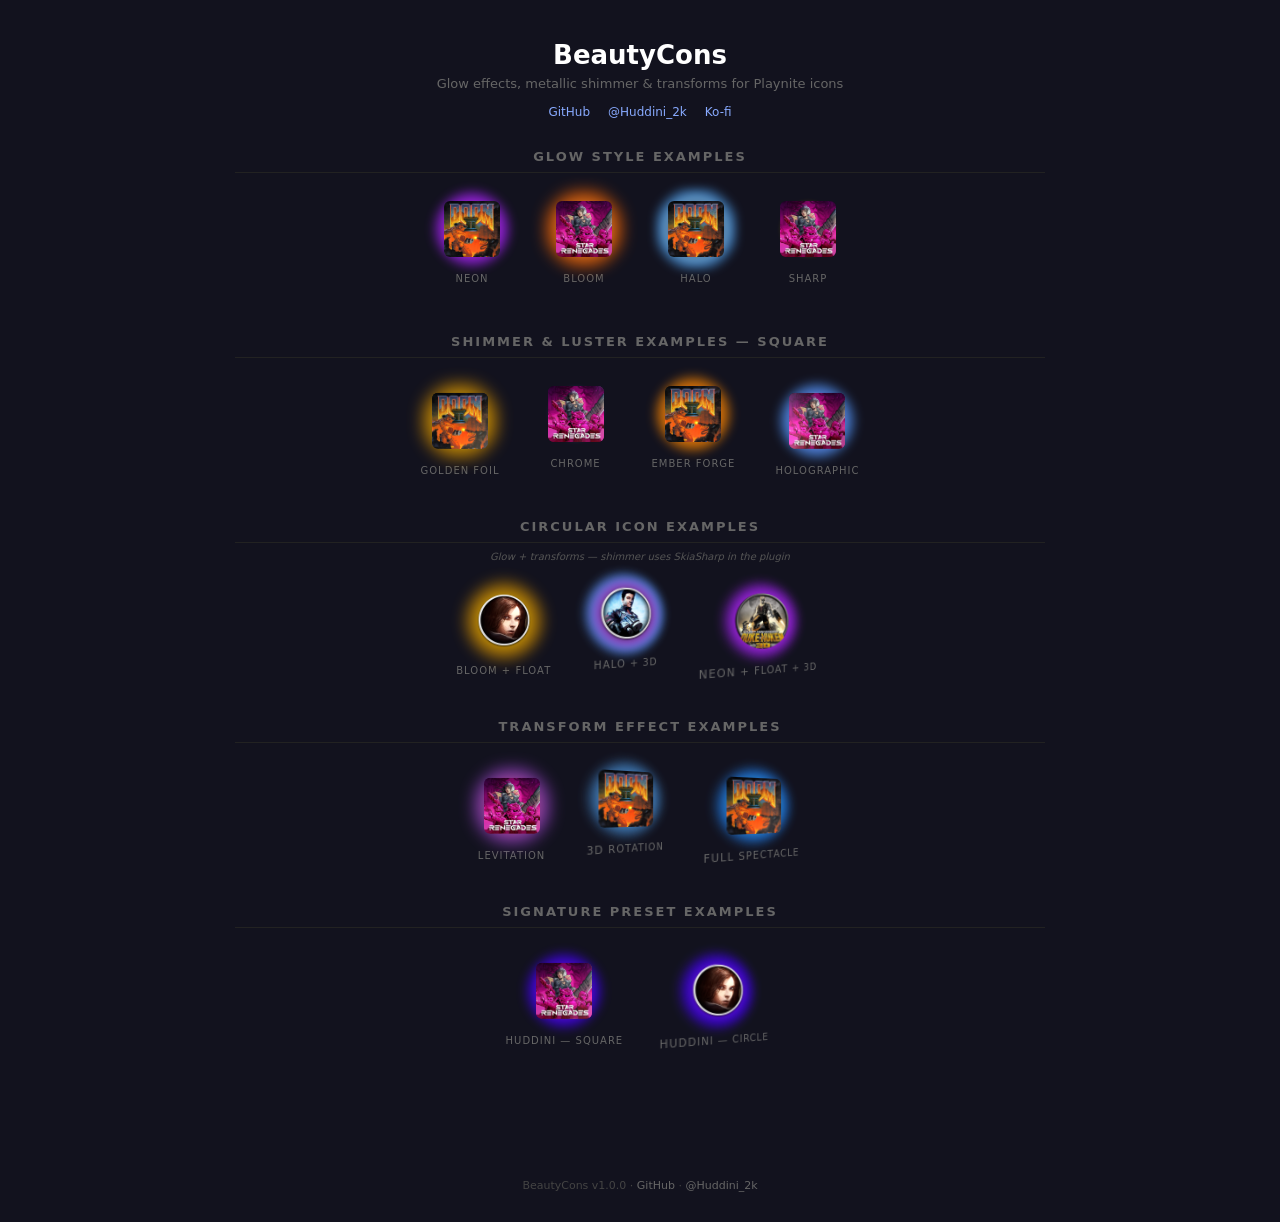
<file: docs/preview/index.html>
<!DOCTYPE html>
<html lang="en">
<head>
<meta charset="UTF-8">
<meta name="viewport" content="width=device-width, initial-scale=1.0">
<title>BeautyCons — Effect Preview</title>
<link rel="stylesheet" href="style.css">
</head>
<body>

<header>
  <h1>BeautyCons</h1>
  <p class="tagline">Glow effects, metallic shimmer &amp; transforms for Playnite icons</p>
  <nav>
    <a href="https://github.com/aHuddini/BeautyCons">GitHub</a>
    <a href="https://twitter.com/Huddini_2k">@Huddini_2k</a>
    <a href="https://ko-fi.com/Z8Z11SG2IK">Ko-fi</a>
  </nav>
</header>

<main>

  <section>
    <h2>Glow Style Examples</h2>
    <div class="grid">
      <div class="card">
        <div class="icon" data-glow="neon" data-c1="#ff44aa" data-c2="#aa22ff">
          <img src="icons/doom2.png">
        </div>
        <span>Neon</span>
      </div>
      <div class="card">
        <div class="icon" data-glow="bloom" data-c1="#ffaa44" data-c2="#ff6600">
          <img src="icons/star_renegades.png">
        </div>
        <span>Bloom</span>
      </div>
      <div class="card">
        <div class="icon" data-glow="halo" data-c1="#88ccff" data-c2="#4488cc">
          <img src="icons/doom2.png">
        </div>
        <span>Halo</span>
      </div>
      <div class="card">
        <div class="icon" data-glow="sharp" data-c1="#44ff88" data-c2="#ffcc00">
          <img src="icons/star_renegades.png">
        </div>
        <span>Sharp</span>
      </div>
    </div>
  </section>

  <section>
    <h2>Shimmer &amp; Luster Examples — Square</h2>
    <div class="grid">
      <div class="card" data-fx="shimmer luster levitate" data-shine="gold">
        <div class="icon" data-glow="bloom" data-c1="#ffcc00" data-c2="#cc8800">
          <img src="icons/doom2.png">
        </div>
        <span>Golden Foil</span>
      </div>
      <div class="card" data-fx="shimmer luster" data-shine="platinum">
        <div class="icon" data-glow="sharp" data-c1="#88ccff" data-c2="#4488cc">
          <img src="icons/star_renegades.png">
        </div>
        <span>Chrome</span>
      </div>
      <div class="card" data-fx="shimmer luster" data-shine="crimson">
        <div class="icon" data-glow="neon" data-c1="#ff4422" data-c2="#ff8800">
          <img src="icons/doom2.png">
        </div>
        <span>Ember Forge</span>
      </div>
      <div class="card" data-fx="shimmer luster levitate" data-shine="white">
        <div class="icon" data-glow="neon" data-c1="#cc55ff" data-c2="#5599ff">
          <img src="icons/star_renegades.png">
        </div>
        <span>Holographic</span>
      </div>
    </div>
  </section>

  <section>
    <h2>Circular Icon Examples</h2>
    <p class="note">Glow + transforms — shimmer uses SkiaSharp in the plugin</p>
    <div class="grid">
      <div class="card" data-fx="levitate">
        <div class="icon circle" data-glow="bloom" data-c1="#ffcc00" data-c2="#cc8800">
          <img src="icons/dark_devotion.png">
        </div>
        <span>Bloom + Float</span>
      </div>
      <div class="card" data-fx="rotate3d">
        <div class="icon circle" data-glow="halo" data-c1="#cc55ff" data-c2="#5599ff">
          <img src="icons/deus_ex_iw.png">
        </div>
        <span>Halo + 3D</span>
      </div>
      <div class="card" data-fx="levitate rotate3d">
        <div class="icon circle" data-glow="neon" data-c1="#ff44aa" data-c2="#aa22ff">
          <img src="icons/duke3d.png">
        </div>
        <span>Neon + Float + 3D</span>
      </div>
    </div>
  </section>

  <section>
    <h2>Transform Effect Examples</h2>
    <div class="grid">
      <div class="card" data-fx="levitate">
        <div class="icon" data-glow="bloom" data-c1="#ff6699" data-c2="#9944cc">
          <img src="icons/star_renegades.png">
        </div>
        <span>Levitation</span>
      </div>
      <div class="card" data-fx="rotate3d">
        <div class="icon" data-glow="neon" data-c1="#88ccff" data-c2="#4488cc">
          <img src="icons/doom2.png">
        </div>
        <span>3D Rotation</span>
      </div>
      <div class="card" data-fx="levitate rotate3d shimmer luster" data-shine="white">
        <div class="icon" data-glow="neon" data-c1="#44ff88" data-c2="#2288ff">
          <img src="icons/doom2.png">
        </div>
        <span>Full Spectacle</span>
      </div>
    </div>
  </section>

  <section>
    <h2>Signature Preset Examples</h2>
    <div class="grid">
      <div class="card" data-fx="levitate shimmer luster" data-shine="white">
        <div class="icon" data-glow="neon" data-c1="#ff44aa" data-c2="#4400ff">
          <img src="icons/star_renegades.png">
        </div>
        <span>Huddini — Square</span>
      </div>
      <div class="card" data-fx="levitate rotate3d">
        <div class="icon circle" data-glow="neon" data-c1="#ff44aa" data-c2="#4400ff">
          <img src="icons/dark_devotion.png">
        </div>
        <span>Huddini — Circle</span>
      </div>
    </div>
  </section>

</main>

<footer>
  BeautyCons v1.0.0 ·
  <a href="https://github.com/aHuddini/BeautyCons">GitHub</a> ·
  <a href="https://twitter.com/Huddini_2k">@Huddini_2k</a>
</footer>

<script src="effects.js"></script>
</body>
</html>
</file>
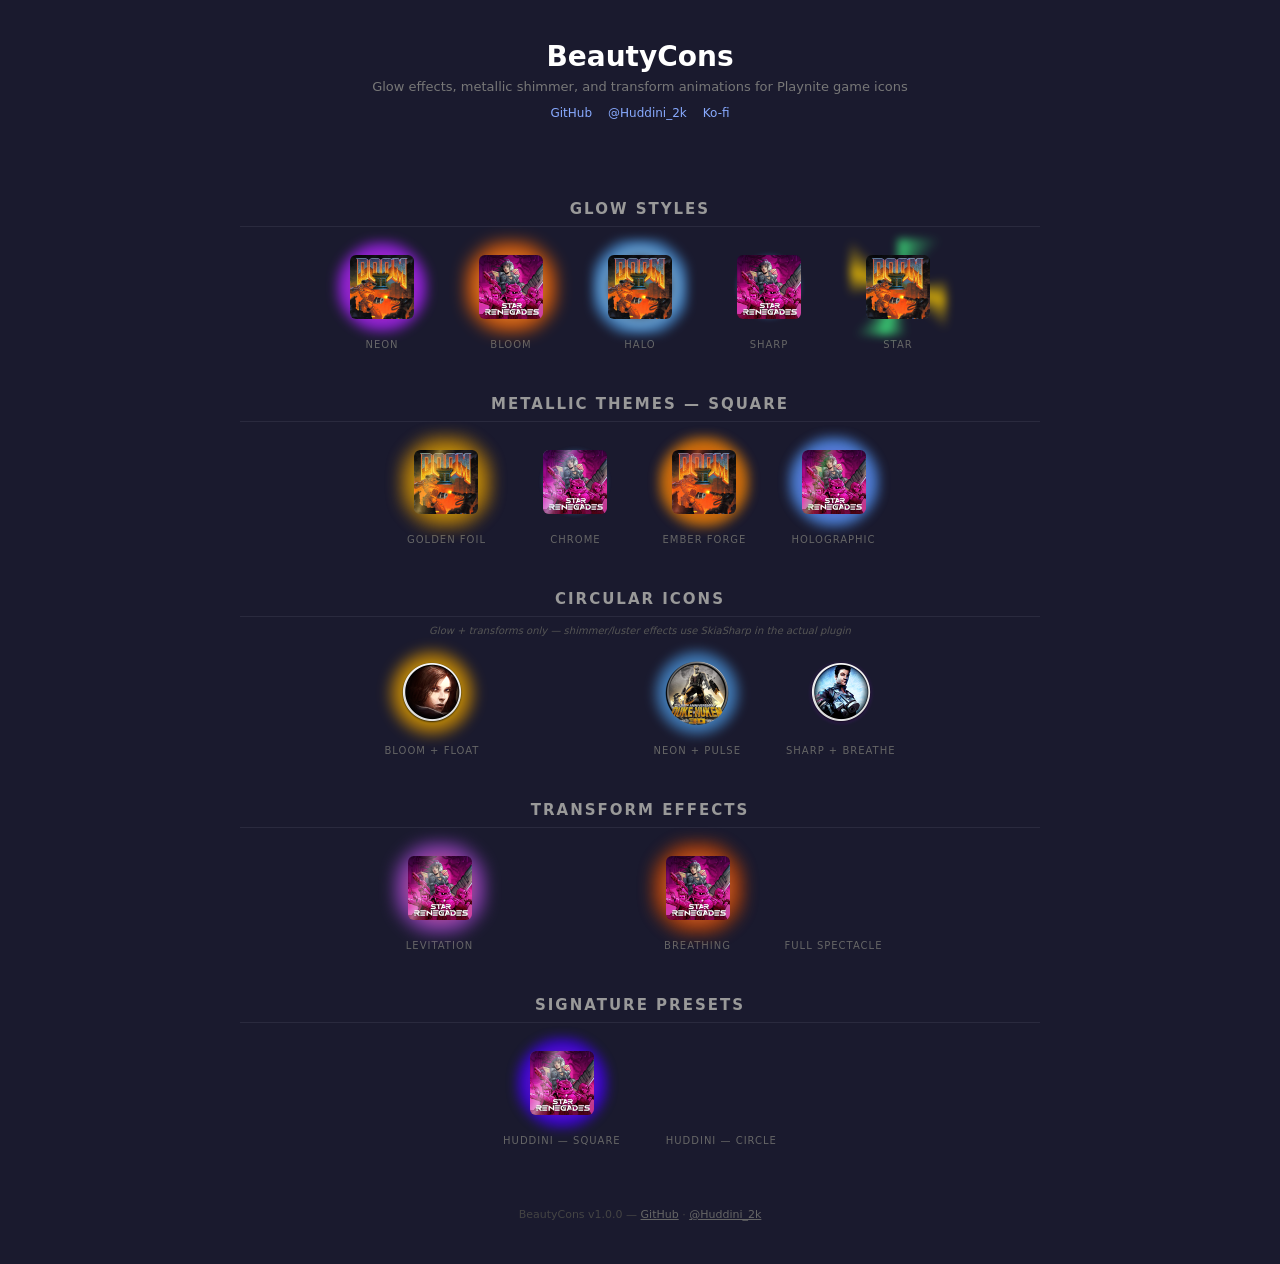
<file: docs/preview.html>
<!DOCTYPE html>
<html lang="en">
<head>
<meta charset="UTF-8">
<title>BeautyCons Effect Preview</title>
<style>
* { margin: 0; padding: 0; box-sizing: border-box; }
body {
  background: #1a1a2e; color: #e0e0e0;
  font-family: 'Segoe UI', system-ui, sans-serif;
  display: flex; flex-direction: column; align-items: center;
  padding: 40px 20px; min-height: 100vh;
}
h1 { font-size: 28px; margin-bottom: 6px; color: #fff; }
.subtitle { font-size: 13px; color: #777; margin-bottom: 12px; }
.links { display: flex; gap: 16px; margin-bottom: 35px; font-size: 12px; }
.links a { color: #88aaff; text-decoration: none; transition: color 0.2s; }
.links a:hover { color: #bbddff; }
h2 {
  font-size: 15px; margin: 45px 0 18px; color: #999;
  text-transform: uppercase; letter-spacing: 2px;
  border-bottom: 1px solid #2a2a3e; padding-bottom: 8px;
  width: 100%; max-width: 800px; text-align: center;
}
.showcase { display: flex; flex-wrap: wrap; gap: 45px; justify-content: center; max-width: 850px; }
.icon-card { display: flex; flex-direction: column; align-items: center; gap: 10px; perspective: 400px; }
.label { font-size: 10px; color: #666; text-transform: uppercase; letter-spacing: 1px; }

.icon-wrap { position: relative; width: 84px; height: 84px; }
.icon-wrap img { width: 64px; height: 64px; position: absolute; top: 10px; left: 10px; z-index: 2; }
.icon-wrap img.square { border-radius: 6px; }
.icon-wrap img.circle { border-radius: 50%; }

/* GLOW — tighter blur to match plugin's SkiaSharp rendering */
.glow { position: absolute; inset: -6px; z-index: 1; opacity: 0.8; }
.glow.square { border-radius: 8px; filter: blur(5px); }
.glow.circle { border-radius: 50%; filter: blur(4px); }

/* Square glows */
.glow.square.glow-neon  { background: radial-gradient(ellipse, var(--c1) 0%, var(--c2) 55%, transparent 75%); }
.glow.square.glow-bloom { background: radial-gradient(ellipse, rgba(255,255,255,0.3) 0%, var(--c1) 30%, var(--c2) 55%, transparent 80%); filter: blur(7px); }
.glow.square.glow-halo  { background: radial-gradient(ellipse, transparent 35%, var(--c1) 50%, var(--c2) 65%, transparent 80%); }
.glow.square.glow-sharp { background: radial-gradient(ellipse, var(--c1) 0%, var(--c2) 35%, transparent 50%); filter: blur(2px); }
.glow.square.glow-star  { background: conic-gradient(from 0deg, var(--c1), transparent 12%, transparent 22%, var(--c2), transparent 37%, transparent 47%, var(--c1), transparent 62%, transparent 72%, var(--c2), transparent 88%); filter: blur(4px); animation: spin 15s linear infinite; }

/* Circle glows */
.glow.circle.glow-neon  { background: radial-gradient(circle, var(--c1) 0%, var(--c2) 50%, transparent 70%); }
.glow.circle.glow-bloom { background: radial-gradient(circle, rgba(255,255,255,0.3) 0%, var(--c1) 25%, var(--c2) 50%, transparent 70%); filter: blur(6px); }
.glow.circle.glow-halo  { background: radial-gradient(circle, transparent 30%, var(--c1) 45%, var(--c2) 60%, transparent 75%); }
.glow.circle.glow-sharp { background: radial-gradient(circle, var(--c1) 0%, var(--c2) 30%, transparent 45%); filter: blur(2px); }
.glow.circle.glow-star  { background: conic-gradient(from 0deg, var(--c1), transparent 12%, transparent 22%, var(--c2), transparent 37%, transparent 47%, var(--c1), transparent 62%, transparent 72%, var(--c2), transparent 88%); filter: blur(3px); animation: spin 15s linear infinite; }

/* SHIMMER — SQUARE ONLY */
.shimmer { position: absolute; top: 10px; left: 10px; width: 64px; height: 64px; z-index: 3; overflow: hidden; pointer-events: none; border-radius: 6px; }
.shimmer::before {
  content: ''; position: absolute; top: -20px;
  width: 28px; height: 110px; transform: rotate(20deg);
  background: linear-gradient(90deg, transparent, var(--bar1, rgba(255,255,255,0.12)), var(--bar2, rgba(255,255,255,0.35)), var(--bar1, rgba(255,255,255,0.12)), transparent);
  animation: bar-sweep var(--speed, 2.5s) ease-in-out infinite;
  animation-delay: var(--delay, 0s);
}

/* LUSTER — SQUARE ONLY */
.luster { position: absolute; top: 10px; left: 10px; width: 64px; height: 64px; z-index: 4; pointer-events: none; mix-blend-mode: overlay; border-radius: 6px; animation: luster-dir var(--lspeed, 3s) ease-in-out infinite alternate; }
.luster-white    { background: linear-gradient(110deg, rgba(255,255,255,0.4) 0%, transparent 50%, rgba(0,0,0,0.25) 100%); }
.luster-gold     { background: linear-gradient(110deg, rgba(255,210,80,0.45) 0%, rgba(255,180,50,0.1) 40%, transparent 55%, rgba(60,40,5,0.25) 100%); }
.luster-platinum { background: linear-gradient(110deg, rgba(200,220,255,0.45) 0%, rgba(180,200,240,0.1) 40%, transparent 55%, rgba(20,30,50,0.25) 100%); }
.luster-crimson  { background: linear-gradient(110deg, rgba(255,100,60,0.45) 0%, rgba(255,80,40,0.1) 40%, transparent 55%, rgba(50,5,5,0.25) 100%); }

/* TRANSFORMS */
.levitate { animation: float 4s ease-in-out infinite; }
.rotate3d { animation: turntable 7s ease-in-out infinite alternate; transform-style: preserve-3d; }
.breathe  { animation: breathe 4s ease-in-out infinite; }
.pulse .glow { animation: pulse-glow 3s ease-in-out infinite; }
.levitate.rotate3d { animation: float-turn 7s ease-in-out infinite; transform-style: preserve-3d; }

/* SPARKLES */
.sparkles { position: absolute; inset: -12px; z-index: 5; pointer-events: none; }
.sparkles span { position: absolute; width: 2px; height: 2px; background: #fff; border-radius: 50%; box-shadow: 0 0 3px #fff; opacity: 0; animation: sparkle 2.2s ease-in-out infinite; }

/* KEYFRAMES */
@keyframes bar-sweep { 0%,20%{left:-35px;opacity:0} 30%{opacity:1} 70%{opacity:1} 80%,100%{left:75px;opacity:0} }
@keyframes luster-dir { 0%{opacity:.7;transform:scaleX(1)} 50%{opacity:.9} 100%{opacity:.7;transform:scaleX(-1)} }
@keyframes spin { to{transform:rotate(360deg)} }
@keyframes float { 0%,100%{transform:translateY(0)} 50%{transform:translateY(-5px)} }
@keyframes turntable { 0%{transform:rotateY(-6deg)} 100%{transform:rotateY(6deg)} }
@keyframes float-turn { 0%{transform:rotateY(-5deg) translateY(0)} 25%{transform:rotateY(0deg) translateY(-5px)} 50%{transform:rotateY(5deg) translateY(0)} 75%{transform:rotateY(0deg) translateY(-5px)} 100%{transform:rotateY(-5deg) translateY(0)} }
@keyframes breathe { 0%,100%{transform:scale(1)} 50%{transform:scale(1.04)} }
@keyframes pulse-glow { 0%,100%{opacity:.45} 50%{opacity:.9} }
@keyframes sparkle { 0%{opacity:0;transform:scale(0)} 40%{opacity:1;transform:scale(1.2)} 100%{opacity:0;transform:scale(0) translateY(-10px)} }

.footer { margin-top: 60px; font-size: 11px; color: #444; text-align: center; line-height: 1.6; }
.footer a { color: #666; }
.note { font-size: 10px; color: #555; font-style: italic; margin-top: -10px; margin-bottom: 15px; }
</style>
</head>
<body>

<h1>BeautyCons</h1>
<p class="subtitle">Glow effects, metallic shimmer, and transform animations for Playnite game icons</p>
<div class="links">
  <a href="https://github.com/aHuddini/BeautyCons">GitHub</a>
  <a href="https://twitter.com/Huddini_2k">@Huddini_2k</a>
  <a href="https://ko-fi.com/Z8Z11SG2IK">Ko-fi</a>
</div>

<!-- GLOW STYLES — doom2 only (the only truly square icon) -->
<h2>Glow Styles</h2>
<div class="showcase">
  <div class="icon-card">
    <div class="icon-wrap" style="--c1:#ff44aa;--c2:#aa22ff;"><div class="glow square glow-neon"></div><img class="square" src="icons/doom2.png"></div>
    <span class="label">Neon</span>
  </div>
  <div class="icon-card">
    <div class="icon-wrap" style="--c1:#ffaa44;--c2:#ff6600;"><div class="glow square glow-bloom"></div><img class="square" src="icons/star_renegades.png"></div>
    <span class="label">Bloom</span>
  </div>
  <div class="icon-card">
    <div class="icon-wrap" style="--c1:#88ccff;--c2:#4488cc;"><div class="glow square glow-halo"></div><img class="square" src="icons/doom2.png"></div>
    <span class="label">Halo</span>
  </div>
  <div class="icon-card">
    <div class="icon-wrap" style="--c1:#88ccff;--c2:#4488cc;"><div class="glow square glow-sharp"></div><img class="square" src="icons/star_renegades.png"></div>
    <span class="label">Sharp</span>
  </div>
  <div class="icon-card">
    <div class="icon-wrap" style="--c1:#44ff88;--c2:#ffcc00;"><div class="glow square glow-star"></div><img class="square" src="icons/doom2.png"></div>
    <span class="label">Star</span>
  </div>
</div>

<!-- METALLIC — doom2 only -->
<h2>Metallic Themes — Square</h2>
<div class="showcase">
  <div class="icon-card">
    <div class="icon-wrap" style="--c1:#ffcc00;--c2:#cc8800;">
      <div class="glow square glow-bloom"></div>
      <img class="square" src="icons/doom2.png">
      <div class="shimmer" style="--speed:2.5s;--bar1:rgba(255,200,50,0.15);--bar2:rgba(255,220,100,0.4);"></div>
      <div class="luster luster-gold" style="--lspeed:2.5s;"></div>
    </div>
    <span class="label">Golden Foil</span>
  </div>
  <div class="icon-card">
    <div class="icon-wrap" style="--c1:#88ccff;--c2:#4488cc;">
      <div class="glow square glow-sharp"></div>
      <img class="square" src="icons/star_renegades.png">
      <div class="shimmer" style="--speed:2s;--bar1:rgba(180,200,255,0.15);--bar2:rgba(220,230,255,0.4);"></div>
      <div class="luster luster-platinum" style="--lspeed:2s;"></div>
    </div>
    <span class="label">Chrome</span>
  </div>
  <div class="icon-card">
    <div class="icon-wrap" style="--c1:#ff4422;--c2:#ff8800;">
      <div class="glow square glow-neon"></div>
      <img class="square" src="icons/doom2.png">
      <div class="shimmer" style="--speed:2.5s;--delay:0.5s;--bar1:rgba(255,80,40,0.15);--bar2:rgba(255,120,60,0.4);"></div>
      <div class="luster luster-crimson" style="--lspeed:3s;"></div>
    </div>
    <span class="label">Ember Forge</span>
  </div>
  <div class="icon-card pulse">
    <div class="icon-wrap" style="--c1:#cc55ff;--c2:#5599ff;">
      <div class="glow square glow-neon"></div>
      <img class="square" src="icons/star_renegades.png">
      <div class="shimmer" style="--speed:2s;--delay:1s;--bar1:rgba(255,100,100,0.15);--bar2:rgba(100,255,100,0.3);"></div>
      <div class="luster luster-white" style="--lspeed:2s;"></div>
    </div>
    <span class="label">Holographic</span>
  </div>
</div>

<!-- CIRCULAR ICONS -->
<h2>Circular Icons</h2>
<p class="note">Glow + transforms only — shimmer/luster effects use SkiaSharp in the actual plugin</p>
<div class="showcase">
  <div class="icon-card levitate">
    <div class="icon-wrap" style="--c1:#ffcc00;--c2:#cc8800;">
      <div class="glow circle glow-bloom"></div>
      <img class="circle" src="icons/dark_devotion.png">
    </div>
    <span class="label">Bloom + Float</span>
  </div>
  <div class="icon-card rotate3d">
    <div class="icon-wrap" style="--c1:#cc55ff;--c2:#5599ff;">
      <div class="glow circle glow-halo"></div>
      <img class="circle" src="icons/deus_ex_iw.png">
    </div>
    <span class="label">Halo + 3D</span>
  </div>
  <div class="icon-card pulse">
    <div class="icon-wrap" style="--c1:#88ccff;--c2:#4488cc;">
      <div class="glow circle glow-neon"></div>
      <img class="circle" src="icons/duke3d.png">
    </div>
    <span class="label">Neon + Pulse</span>
  </div>
  <div class="icon-card breathe">
    <div class="icon-wrap" style="--c1:#ff44aa;--c2:#aa22ff;">
      <div class="glow circle glow-sharp"></div>
      <img class="circle" src="icons/deus_ex_iw.png">
    </div>
    <span class="label">Sharp + Breathe</span>
  </div>
</div>

<!-- TRANSFORMS -->
<h2>Transform Effects</h2>
<div class="showcase">
  <div class="icon-card levitate">
    <div class="icon-wrap" style="--c1:#ff6699;--c2:#9944cc;">
      <div class="glow square glow-bloom"></div>
      <img class="square" src="icons/star_renegades.png">
      <div class="shimmer" style="--speed:3s;"></div>
    </div>
    <span class="label">Levitation</span>
  </div>
  <div class="icon-card rotate3d">
    <div class="icon-wrap" style="--c1:#88ccff;--c2:#4488cc;">
      <div class="glow square glow-neon"></div>
      <img class="square" src="icons/doom2.png">
      <div class="shimmer" style="--speed:2.5s;--bar2:rgba(220,230,255,0.35);"></div>
      <div class="luster luster-platinum" style="--lspeed:3s;"></div>
    </div>
    <span class="label">3D Rotation</span>
  </div>
  <div class="icon-card breathe">
    <div class="icon-wrap" style="--c1:#ff8844;--c2:#cc4400;">
      <div class="glow square glow-bloom"></div>
      <img class="square" src="icons/star_renegades.png">
    </div>
    <span class="label">Breathing</span>
  </div>
  <div class="icon-card levitate rotate3d">
    <div class="icon-wrap pulse" style="--c1:#44ff88;--c2:#2288ff;">
      <div class="glow square glow-star"></div>
      <img class="square" src="icons/doom2.png">
      <div class="shimmer" style="--speed:1.8s;--bar1:rgba(255,100,100,0.15);--bar2:rgba(100,255,100,0.3);"></div>
      <div class="luster luster-white" style="--lspeed:2s;"></div>
      <div class="sparkles">
        <span style="top:8%;left:18%;animation-delay:0s;"></span>
        <span style="top:65%;left:78%;animation-delay:0.4s;"></span>
        <span style="top:18%;left:72%;animation-delay:0.9s;"></span>
        <span style="top:75%;left:12%;animation-delay:1.3s;"></span>
        <span style="top:45%;left:88%;animation-delay:0.6s;"></span>
        <span style="top:3%;left:48%;animation-delay:1.1s;"></span>
      </div>
    </div>
    <span class="label">Full Spectacle</span>
  </div>
</div>

<!-- SIGNATURE -->
<h2>Signature Presets</h2>
<div class="showcase">
  <div class="icon-card levitate">
    <div class="icon-wrap" style="--c1:#ff44aa;--c2:#4400ff;">
      <div class="glow square glow-neon"></div>
      <img class="square" src="icons/star_renegades.png">
      <div class="shimmer" style="--speed:4s;"></div>
      <div class="luster luster-white" style="--lspeed:4s;"></div>
    </div>
    <span class="label">Huddini — Square</span>
  </div>
  <div class="icon-card levitate rotate3d">
    <div class="icon-wrap" style="--c1:#ff44aa;--c2:#4400ff;">
      <div class="glow circle glow-neon"></div>
      <img class="circle" src="icons/dark_devotion.png">
    </div>
    <span class="label">Huddini — Circle</span>
  </div>
</div>

<div class="footer">BeautyCons v1.0.0 — <a href="https://github.com/aHuddini/BeautyCons">GitHub</a> · <a href="https://twitter.com/Huddini_2k">@Huddini_2k</a></div>

</body>
</html>
</file>
<file: docs/preview/style.css>
/* BeautyCons Preview — Clean Stylesheet */

:root {
  --bg: #12121e;
  --text: #ccc;
  --dim: #666;
  --accent: #88aaff;
}

* { margin: 0; padding: 0; box-sizing: border-box; }

body {
  background: var(--bg);
  color: var(--text);
  font-family: 'Segoe UI', system-ui, -apple-system, sans-serif;
  min-height: 100vh;
}

/* ── HEADER ── */
header {
  text-align: center;
  padding: 40px 20px 30px;
}
header h1 { font-size: 26px; color: #fff; margin-bottom: 6px; }
header .tagline { font-size: 13px; color: var(--dim); margin-bottom: 14px; }
header nav { display: flex; justify-content: center; gap: 18px; font-size: 12px; }
header nav a { color: var(--accent); text-decoration: none; }
header nav a:hover { color: #fff; }

/* ── MAIN ── */
main { max-width: 850px; margin: 0 auto; padding: 0 20px 60px; }

section { margin-bottom: 50px; }
section h2 {
  font-size: 13px; color: var(--dim);
  text-transform: uppercase; letter-spacing: 2px;
  text-align: center; margin-bottom: 20px;
  border-bottom: 1px solid #222; padding-bottom: 8px;
}
section .note {
  text-align: center; font-size: 10px;
  color: #555; font-style: italic; margin: -12px 0 16px;
}

/* ── GRID ── */
.grid {
  display: flex; flex-wrap: wrap;
  justify-content: center; gap: 40px;
}

/* ── CARD ── */
.card {
  display: flex; flex-direction: column;
  align-items: center; gap: 8px;
}
.card > span {
  font-size: 10px; color: var(--dim);
  text-transform: uppercase; letter-spacing: 1px;
}

/* ── ICON (the visual container) ── */
.icon {
  position: relative;
  width: 72px; height: 72px;
}

.icon img {
  width: 56px; height: 56px;
  position: absolute; top: 8px; left: 8px;
  z-index: 2; border-radius: 6px;
  display: block;
}
.icon.circle img { border-radius: 50%; }

/* ── GLOW (injected by JS) ── */
.icon .glow-el {
  position: absolute;
  inset: -5px; z-index: 1;
  border-radius: 8px;
  pointer-events: none;
}
.icon.circle .glow-el { border-radius: 50%; }

/* ── SHIMMER BAR (injected by JS) ── */
.icon .shimmer-el {
  position: absolute;
  top: 8px; left: 8px;
  width: 56px; height: 56px;
  overflow: hidden; z-index: 3;
  border-radius: 6px;
  pointer-events: none;
}
.icon .shimmer-el .bar {
  position: absolute;
  top: -15px; left: -30px;
  width: 24px; height: 90px;
  transform: rotate(20deg);
  pointer-events: none;
}

/* ── LUSTER (injected by JS) ── */
.icon .luster-el {
  position: absolute;
  top: 8px; left: 8px;
  width: 56px; height: 56px;
  z-index: 4; border-radius: 6px;
  pointer-events: none;
  opacity: 0.85;
}
.icon.circle .luster-el { border-radius: 50%; }

/* ── FOOTER ── */
footer {
  text-align: center; padding: 30px;
  font-size: 11px; color: #444;
}
footer a { color: var(--dim); text-decoration: none; }
footer a:hover { color: #fff; }
</file>
